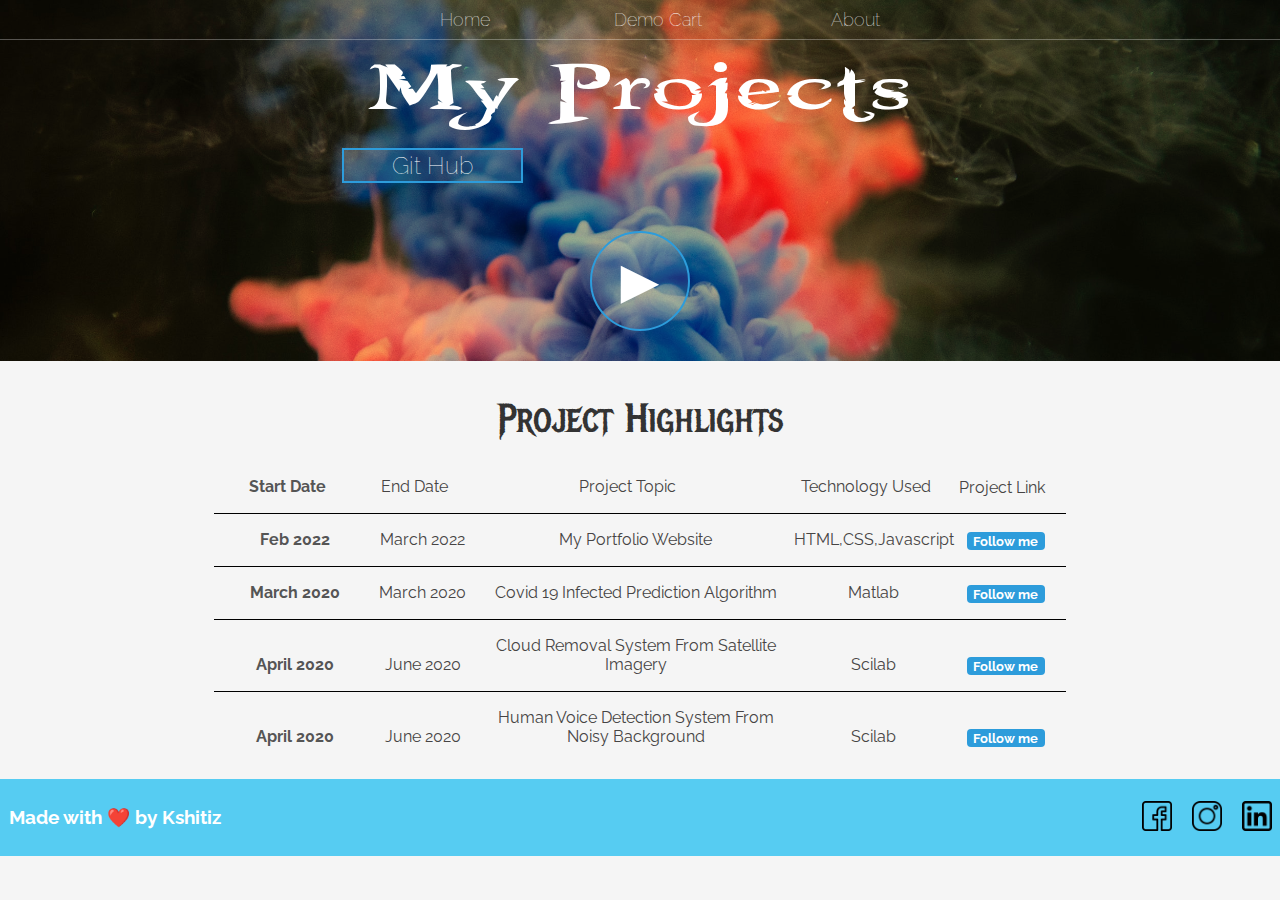
<file: index.html>
<!DOCTYPE html>
<html>
    <head><title>Kshitiz | My Projects </title>
    <meta name="description" contents="This is afreshers guide for students enrolling in B.Tech Programme at IIIT Senapati Manipur">
    <link rel="stylesheet" href="style.css">    
</head>
    <body><header class="main-header">
        <nav class ="nav main-nav">
            <ul>
                <li><a href="index.html" class="a_tag">Home<a></li>
                <li><a href="resources.html" class="a_tag">Demo Cart</a></li>
                <li><a href="about.html" class="a_tag">About</a></li>
            </ul>
        </nav>
        <h1 class="main-band-name main-h1-large-name">My Projects</h1>
        <div class="container">
            <button onclick="location.href='https://github.com/quantumbit1'" class="btn btn-header-git" type="button" >Git Hub</button>
        </div>
            <!-- TODO : Find suitable background image -->
            <button onclick="location.href='https://www.youtube.com/channel/UCpX2dyi-ibZROY7GKz9iV3g'" type="button" title="My Youtube Channel" class="btn btn-header btn-play" >&#9658</button>
            
        </header>
    
    <section class="content-section container">
        <h2 class="section-header">
            Project Highlights
        </h2>
        <div class="home-page-row">
            <span class="project-item project-start-date">Start Date</span>
            <span  class="project-item project-end-date">End Date</span>
            <span  class="project-item project-name">Project Topic</span>
            <span  class="project-item project-technology-used">Technology Used</span>
            <span class="btn project-item project-btn" type="button">Project Link</span>
        </div>
            <div class="home-page-row">
                <span class="project-item project-start-date">Feb 2022</span>
                <span  class="project-item project-end-date">March 2022</span>
                <span  class="project-item project-name">My Portfolio Website</span>
                <span  class="project-item project-technology-used">HTML,CSS,Javascript</span>
                <button class="btn project-item project-btn btn-primary" type="button">Follow me</button>
            </div>
            <div class="home-page-row">
                <span class="project-item project-start-date">March 2020</span>
                <span  class="project-item project-end-date">March 2020</span>
                <span  class="project-item project-name">Covid 19 Infected Prediction Algorithm</span>
                <span  class="project-item project-technology-used">Matlab</span>
                <button class="btn project-item project-btn btn-primary" type="button">Follow me</button>
            </div>
            <div class="home-page-row">
                <span class="project-item project-start-date">April 2020</span>
                <span  class="project-item project-end-date">June 2020</span>
                <span  class="project-item project-name">Cloud Removal System From Satellite Imagery</span>
                <span  class="project-item project-technology-used">Scilab</span>
                <button class="btn project-item project-btn btn-primary" type="button">Follow me</button>
            </div>
            <div class="home-page-row">
                <span class="project-item project-start-date">April 2020</span>
                <span  class="project-item project-end-date">June 2020</span>
                <span  class="project-item project-name">Human Voice Detection System From Noisy Background</span>
                <span  class="project-item project-technology-used">Scilab</span>
                <button class="btn project-item project-btn btn-primary" type="button">Follow me</button>
            </div>
    </section>
    <footer class="main-footer">
        <div class="main-footer-container"> 
            <h3 class="main-footer footer-pad">  Made with ❤️ by Kshitiz</h3>
            <ul class="nav footer-nav">
                <li><a href="https://www.facebook.com/kshitiz.yash/" target="_blank"><img src="Images/facebook.png" alt = "facebook" height="50"></a></li>
                <li><a href="https://www.instagram.com/kshitiz.yash/" target="_blank"><img src="Images/instagram.png" alt = "instagram" height="30"></a></li>
                <li><a href="https://www.linkedin.com/in/kshitiz-947830178" target="_blank"><img src="Images/linkedin.png" alt = "linkedin" height="50"></a></li>
           </ul>
    </div>
    </footer>
    </body>
</html>
</file>
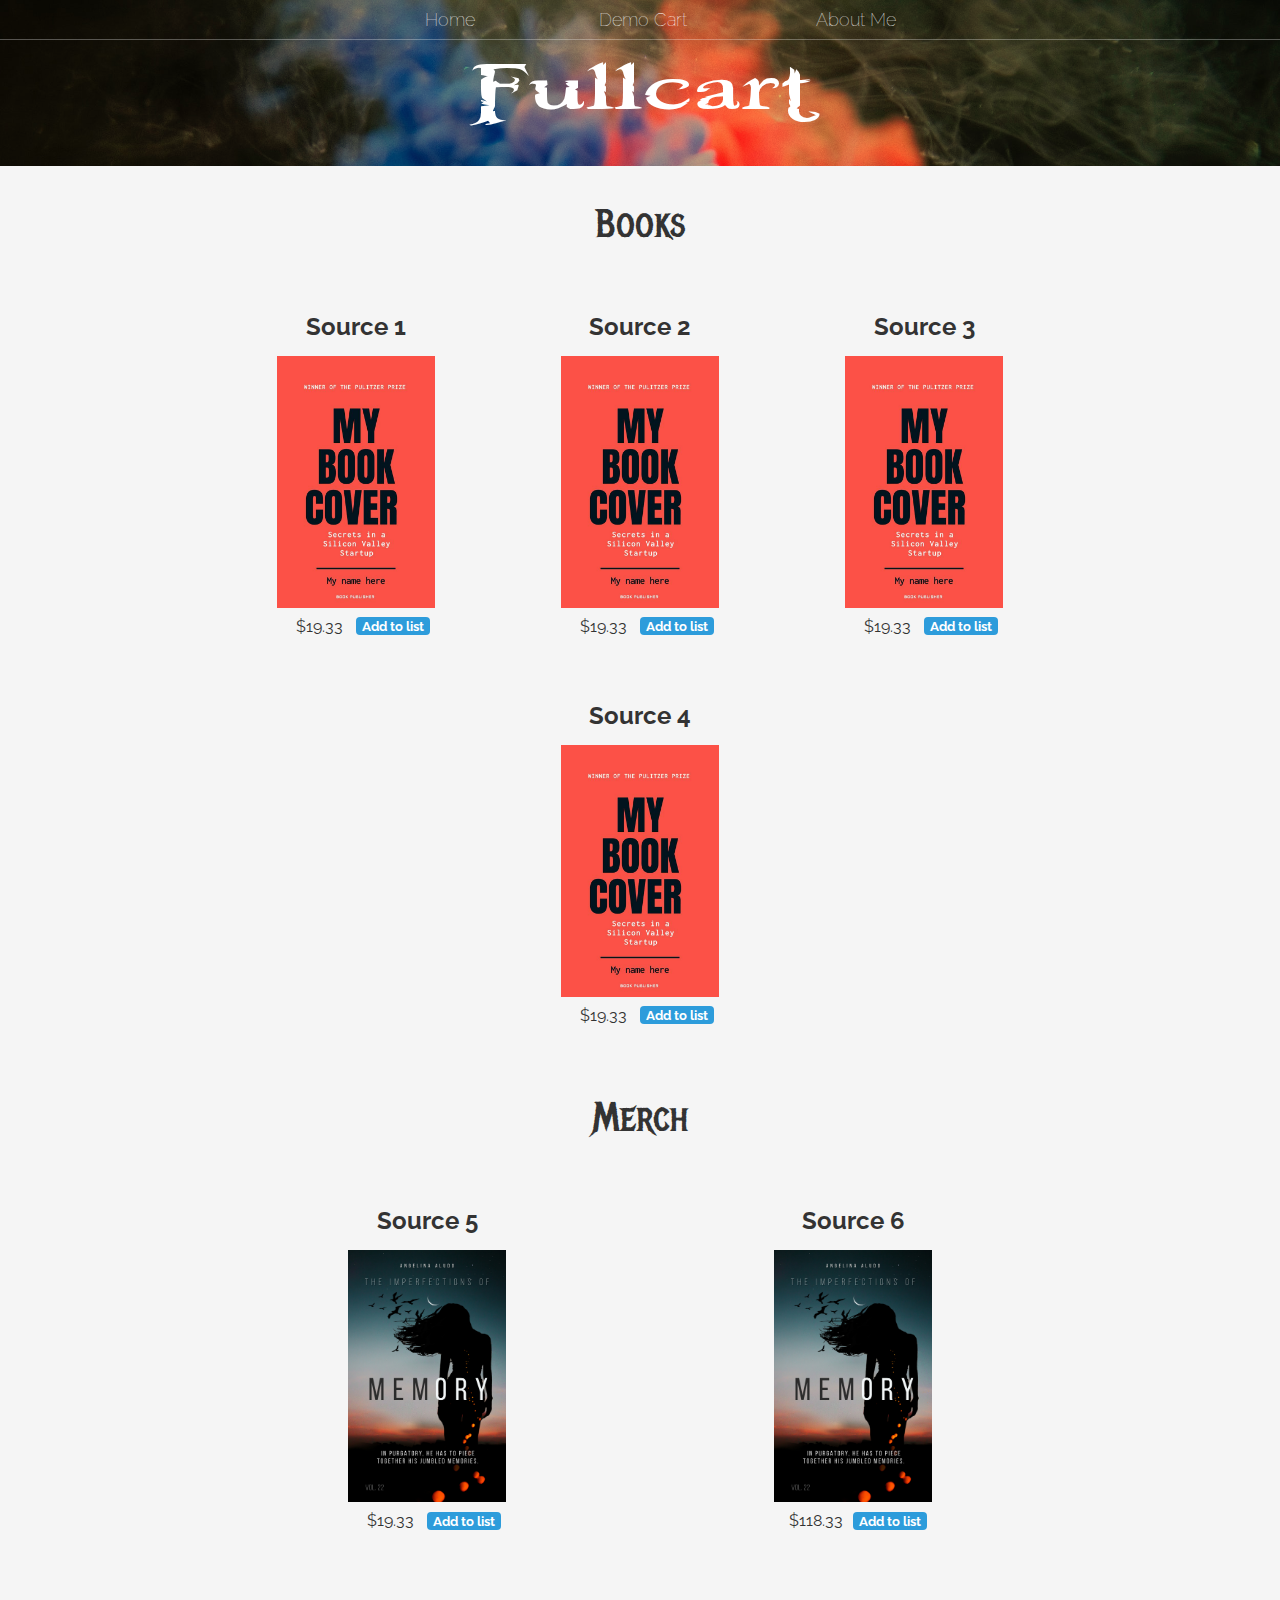
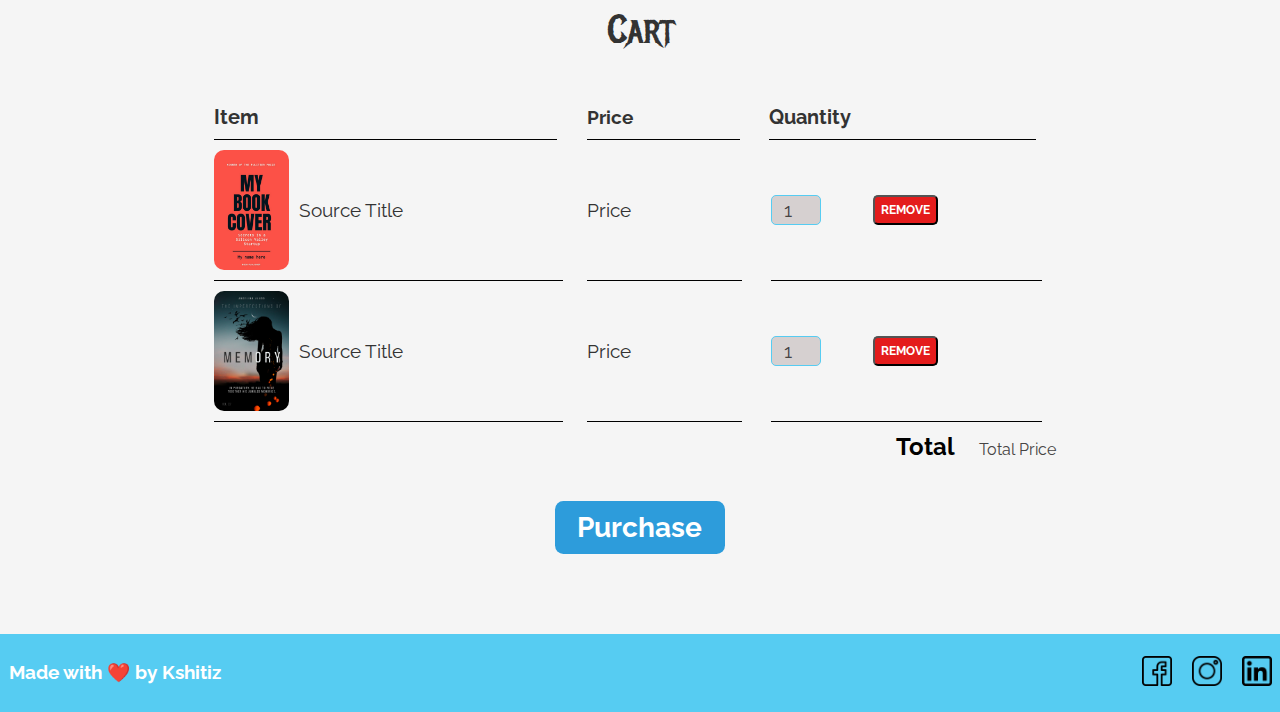
<file: resources.html>
<!DOCTYPE html>
<html>
    <head><title>Kshitiz | DemoCart </title>
        <meta name="description" contents="This is afreshers guide for students enrolling in B.Tech Programme at IIIT Senapati Manipur">
        <link rel="stylesheet" href="style.css">
        <script src="store.js" async></script>
    </head>
    <body>
        <header class="main-header">
            <nav class ="nav main-nav">
                <ul>
                    <li><a href="index.html" class="a_tag">Home<a></li>
                    <li><a href="resources.html" class="a_tag">Demo Cart</a></li>
                    <li><a href="about.html" class="a_tag">About Me</a></li>
                </ul>
            </nav>
            <h1 class="main-band-name main-h1-large-name">Fullcart</h1>
        </header>
    
    <section class="container content-section" >
        <h2 class="section-header">Books</h2>
        <div class="shop-items">
        <div class="shop-item">
                <span class="shop-item-title">Source 1</span>
            <img class="shop-item-image" src="Images/book.jpg" alt="Source 1" >
                <div class="shop-item-details">
                <span class="shop-item-price">$19.33 </span>
                <button class="btn btn-primary shop-item-button" type="button">Add to list</button>
                </div>
            </div>
        
            <div class="shop-item">
                <span class="shop-item-title">Source 2</span>
            <img class="shop-item-image" src="Images/book.jpg" alt="Source 1" >
                <div class="shop-item-details">
                <span class="shop-item-price">$19.33 </span>
                <button class="btn btn-primary shop-item-button" type="button">Add to list</button>
                </div>
            </div>

            <div class="shop-item">
                <span class="shop-item-title">Source 3</span>
            <img class="shop-item-image" src="Images/book.jpg" alt="Source 1" >
                <div class="shop-item-details">
                <span class="shop-item-price">$19.33 </span>
                <button class="btn btn-primary shop-item-button" type="button">Add to list</button>
                </div>
            </div>
            
            <div class="shop-item">
                <span class="shop-item-title">Source 4</span>
            <img class="shop-item-image" src="Images/book.jpg" alt="Source 1" >
                <div class="shop-item-details">
                <span class="shop-item-price">$19.33 </span>
                <button class="btn btn-primary shop-item-button" type="button">Add to list</button>
                </div>
            </div>
                    </div>
    </section>
    <section class="container content-section" >
        <h2 class="section-header">Merch</h2>
        <div class="shop-items"> 
            <div class="shop-item">
            <span class="shop-item-title">Source 5</span>
        <img class="shop-item-image" src="Images/merch.jpg" alt="Source 1" >
            <div class="shop-item-details">
            <span class="shop-item-price">$19.33 </span>
            <button class="btn btn-primary shop-item-button" type="button">Add to list</button>
            </div>
        </div>
                <div class="shop-item">
                <span class="shop-item-title">Source 6</span>
            <img class="shop-item-image" src="Images/merch.jpg" alt="Source 1" >
                <div class="shop-item-details">
                <span class="shop-item-price">$118.33 </span>
                <button class="btn btn-primary shop-item-button" type="button">Add to list</button>
                </div>
            </div>
            </div>
    </section>
    <section class="container" >
        <h2 class="section-header content-section">Cart</h2>
        <div class="cart-row">
            <span class="cart-item cart-header cart-column">Item</span>
            <span class="cart-price cart-header cart-column">Price</span>
            <span class="cart-quantity cart-header cart-column">Quantity</span>
        </div>
        <div class="cart-items">
        <div class="cart-row">
            <div class="cart-item cart-column">
            <img class="cart-item-image" src="Images/book.jpg" alt="Source 1" >
            <span class="cart-item-title">Source Title</span>
        </div>
            <span class="cart-price cart-column">Price</span>
            <div class="cart-quantity cart-column">
            <input class="cart-quantity-input" type="number" value ="1">
            <button class="btn btn-danger cart-quantity-button" role="button">REMOVE</button>
        </div>
            </div>
        </div>
        
        <div class="cart-row">
            <div class="cart-item cart-column">
            <img class="cart-item-image" src="Images/merch.jpg" alt="Source 1" >
            <span class="cart-item-title">Source Title</span>
        </div>
            <span class="cart-price cart-column">Price</span>
            <div class="cart-quantity cart-column">
            <input class="cart-quantity-input" type="number" value ="1">
            <button class="btn btn-danger cart-quantity-button" role="button">REMOVE</button>
        </div>
            </div>
        </div>
    </div>
        <div class="cart-total">
            <strong class="cart-total-title">Total</strong>
            <span class="cart-total-price">Total Price</span>
        </div>
        <button class="btn btn-primary btn-purchase" role="button">
            Purchase
        </button>
    </section>
    <footer class="main-footer">
        <div class="main-footer-container"> 
            <h3 class="main-footer footer-pad"> Made with ❤️ by Kshitiz</h3>
            <ul class="nav footer-nav">
                <li><a href="https://www.facebook.com/kshitiz.yash/" target="_blank"><img src="Images/facebook.png" alt = "facebook" height="50"></a></li>
                <li><a href="https://www.instagram.com/kshitiz.yash/" target="_blank"><img src="Images/instagram.png" alt = "instagram" height="30"></a></li>
                <li><a href="https://www.linkedin.com/in/kshitiz-947830178" target="_blank"><img src="Images/linkedin.png" alt = "linkedin" height="50"></a></li>
           </ul>
    </div>
    </footer>
    </body>
</html>
</file>
<file: style.css>
@import url(https://fonts.googleapis.com/css?family=Raleway);
@import url(https://fonts.googleapis.com/css2?family=Metal+Mania&display=swap);
@font-face {
    font-family: "booteroz";
    src: url(Fonts/booteroz.ttf);
    font-weight: normal;
    font-style: italic;
    }
*{
    box-sizing: border-box;
    font-family: Raleway;
    color: rgb(70, 68, 68) 
}
html, body{
    margin:0;
    padding: 0;
    background-color: whitesmoke
}
.nav ul{
    margin: 0;
}
.nav li{
    display: inline;
}
.nav a{
    display: inline-block;
    color: white;
    text-decoration: none;
}
.a_tag{
    padding: 0.5em 5%;
}
.main-nav {
    text-align: center;
    font-size: 1.1em;
    font-weight: lighter;
    border-bottom: 1px solid rgba(255,255,255,0.3);
}

.nav a:hover{
    background-color: rgba(255,255,255,0.3);
}
.main-header {
    background-color: rgba(250,250,50,0.5);
    background-image: url(Images/headerimage.jpg);
    background-blend-mode: multiply;
    background-size: cover ;
    padding-bottom: 30px;
}
.main-band-name{
    text-align: center;
    margin: 0;
    font-family: 'booteroz';
    font-size: 4em;
    color: white;
    font-weight: normal;
}

.main-h1-large-name{
    font-size: 6em;
}
.content-section{
    margin: 1em;
    text-align: center;
}

.container{
    max-width: 900px;
    margin:0 auto;
    padding: 0 1.5em;
}
.section-header{
    font-family: "Metal Mania";
    font-weight: normal;
    color: #333;
    font-size: 2.5em;
}

.about-page-image-left{
    float: left;
    height: 200px;
    width: 200px;
    margin: 15px;
    border-radius: 50%;
}
.about-page-image-right{
    float: right;
    height: 400px;
    width: 300px;
    margin: 15px;
    border-radius:50%;
}
.main-footer{
    background-color: #56CCF2;
    color: white;
    padding: 0.25em 0;
}
.footer-pad{
    margin-left: 0.5em;
}

.main-footer-container{
    display: flex;
    align-items: center ;
}
.main-footer-container ul{
flex-grow: 1;
text-align: end;
}
.footer-nav li{
    padding:0 0.5em;
}
.footer-nav img{
    width:30px;
    height: 30px;
}

.btn{
    text-align: center;
    vertical-align: middle;
    padding: pointer;
    cursor: pointer;
}
.btn-header{
    margin: 0.5em 15% 2em 15%;
    color:white;
    border: 2px solid #2D9CDB;
    background-color: rgba(255,255,255,0.1);
    border-radius: 0;
    font-size: 1.5em;
    font-weight:lighter;
    padding-left: 2em;
    padding-right: 2em;

}.btn-header-git{
    margin: 0.5em 15% 2em 15%;
    color:white;
    border: 2px solid #2D9CDB;
    background-color: rgba(255,255,255,0.1);
    border-radius: 0;
    font-size: 1.5em;
    font-weight:lighter;
    padding-left: 2em;
    padding-right: 2em;

}
.btn-header-git:hover{
    background-color:#130101 
}
.btn-header:hover{
    background-color:#FF0000 
}

.btn-play{
    display: block;
    margin: 0 auto;
    border-radius: 50%;
    color: rgba(255, 255, 255, 1);
    padding:0;
    width:100px;
    height: 100px;
    font-size: 4em;
}

.home-page-row{
 border-bottom: 1px solid black;
 padding-bottom: 1em;
 margin-bottom: 1em;
}

.home-page-row:last-child{
    border-bottom: none;
}

.project-item{
    display: inline-block;
    padding-right: 0.5em;
}

.project-start-date{
    color: #555;
    font-weight: bold;
    width: 15%;
}

.project-end-date{
    width:14%
}

.project-name{
    width: 35%;
}

.project-technology-used{
    width: 20%;
}

.project-btn{
    max-width: 12%;
}

.btn-primary{
    color:white;
    background-color: #2D9CDB;
    border: none;
    border-radius: 0.3em;
    font-weight: bold;
}
.btn-primary:hover{
    background-color: greenyellow;
}

.shop-item{
    margin:30px
}
.shop-item-title{
    display: block;
    width: 100%;
    text-align: center;
    font-weight: bold;
    font-size: 1.5em;
    color: #333;
    margin-bottom:15px;
}
.shop-item-image{
    height:252px;
}
.shop-item-details{
    display: flex;
    align-items: center;
    padding: 5px;
}
.shop-item-price{
    flex-grow: 1;
    color: #333;
}
.shop-items{
    display: flex;
    flex-wrap: wrap;
    justify-content: space-around;
}
.cart-header{
    font-weight: bold;
    font-size: 1.25em;
    color: #333;
}
.cart-column{
    display: flex;
    align-items: center;
    border-bottom: 1px solid black;
    margin-right: 1.5em;
    padding-bottom: 10px;
    margin-top: 10px;
}
.cart-row{
    display: flex;
}

.cart-item{
    width: 45%;
}
.cart-price{
    width: 20%;
    color: #333;
    font-size: 1.2em;
}
.cart-quantity{
    width: 35%;
}
.cart-item-title{
    color: #333;
    margin-left: 0.5em;
    font-size: 1.2em;
}
.cart-item-image{
    width: 75px;
    height: auto;
    border-radius: 10px;
}
.btn-danger{
    color: white;
    background-color: rgb(228, 28, 28);
    font-size: 0.75em;
    font-weight: bold;
    margin: 10%;
    padding: 0.5em;
    border-radius: 5px;
}
.btn-danger:hover{
    background-color: rgb(122, 27, 27);
}

.cart-quantity-input{
    height:30px;
    width: 50px;
    border-radius: 5px;
    border: 1px solid #56CCF2;
    background-color:rgb(214, 208, 208);
    text-align: center;
    font-size: 1.2em;
    margin-right: 25px;
}
.cart-items:last-child(){
    border-bottom: 1px solid black;
}
.cart-row:nth-last-child() .cart-column{
    border: none;
}

.cart-total{
    text-align: end;
    margin-top: 10px;
    margin-right: 10px;
}
.cart-total-title{
    font-size: 1.5em;
    font-weight: bold;
    color: black;
    margin-right: 20px;
}
.cart-item-price{
    color: #333;
    font-size: 1.1em;
}
.btn-purchase{
    padding: 10px;
    width: 20%;
    font-size: 1.75em;
    display: block;
    margin: 40px auto 80px auto;
}

.about-page-paragraph{
    text-align: center;
    font-size: 2em;
}
/*

.wrapper{
    display: flex;
  }
  .wrapper .static-txt{
    color: #fff;
    font-size: 60px;
    font-weight: 400;
  }
  .wrapper .dynamic-txts{
    margin-left: 15px;
    height: 90px;
    line-height: 90px;
    overflow: hidden;
  }
  .dynamic-txts li{
    list-style: none;
    color: #FC6D6D;
    font-size: 60px;
    font-weight: 500;
    position: relative;
    top: 0;
    animation: slide 12s steps(4) infinite;
  }
  @keyframes slide {
    100%{
      top: -360px;
    }
  }
  .dynamic-txts li span{
    position: relative;
    margin: 5px 0;
    line-height: 90px;
  }
  .dynamic-txts li span::after{
    content: "";
    position: absolute;
    left: 0;
    height: 100%;
    width: 100%;
    background: #343F4F;
    border-left: 2px solid #FC6D6D;
    animation: typing 3s steps(10) infinite;
  }
  @keyframes typing {
    40%, 60%{
      left: calc(100% + 30px);
    }
    100%{
      left: 0;
    }
  }
  */
</file>
